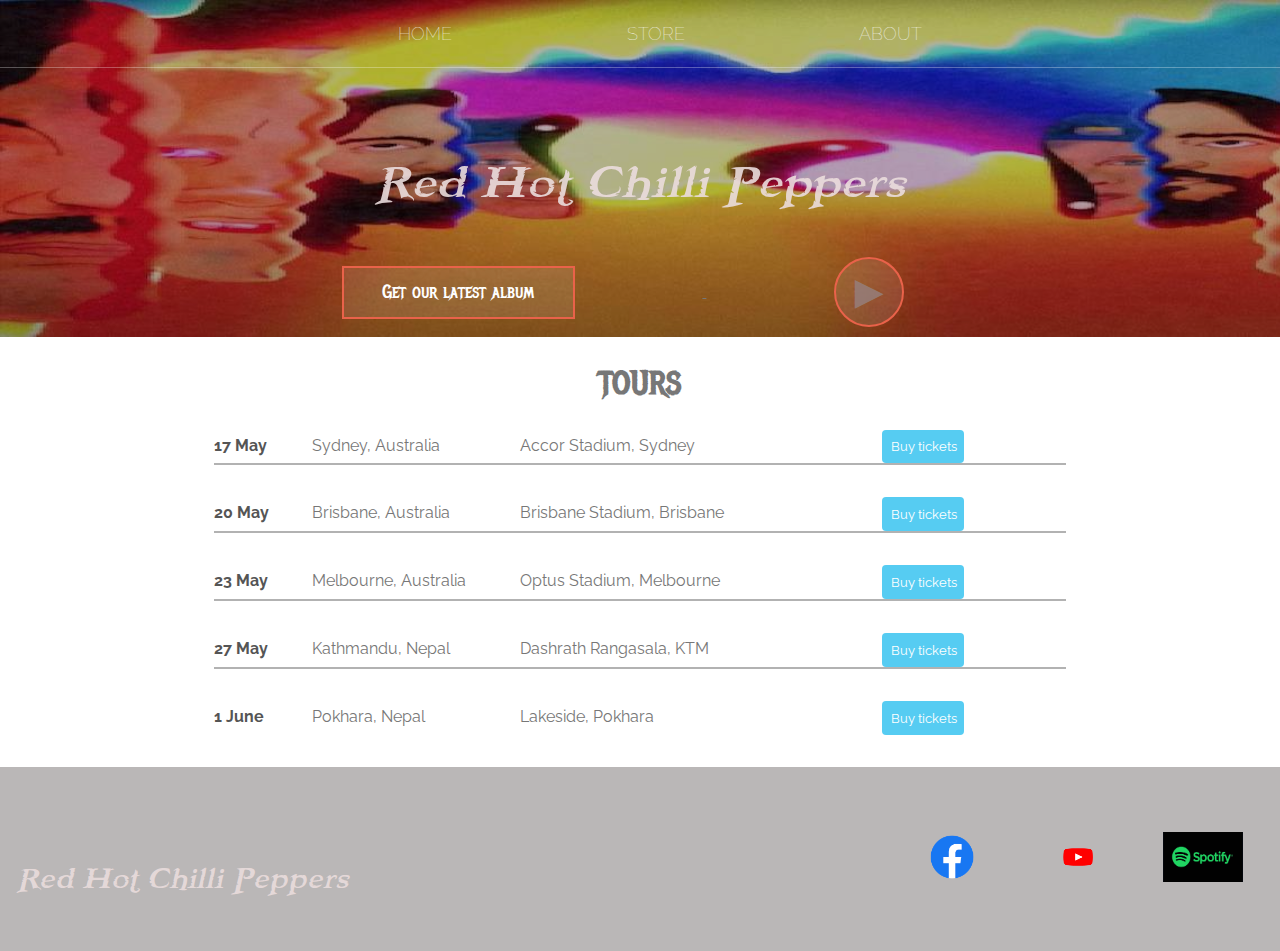
<file: index.html>
<!DOCTYPE html>
<html>
    <head>
        <title>Red Hot Chilli Peppers</title>
        <!--If this webpage was uploaded on the internet. information in the meta tag will be shown below the website-->
        <meta name="description" content="Red Hot Chilli Peppers">
        <link rel="stylesheet" href="style.css">
    </head>
    <body>
        <header class="main-header">
            <nav class="nav main-nav">
                <ul>
                    <li><a href = "index.html">HOME</a></li>
                    <li><a href="store.html">STORE</a></li>
                    <li><a href="about.html">ABOUT</a></li>
                </ul>
            </nav>
            <h1 class="band-name band-name-large">Red Hot Chilli Peppers</h1>
            <div class="container">
                <a href="https://au.rarevinyl.com/products/red-hot-chili-peppers-return-of-the-dream-canteen-recycled-coloured-vinyl-sealed-uk-2-lp-vinyl-record-double-093624865414-806440?utm_source=GoogleAds-AU&utm_medium=PPC&utm_campaign=GS-RV&gclid=Cj0KCQjwi46iBhDyARIsAE3nVrZSGyXgr6bOAzHaRIvlBaegSqO2ob21AQFjbnTx2sHg3tU58DG8n70aAizwEALw_wcB",
                target="_blank">
                <button class= "btn album-btn" type="button">Get our latest album</button>
                </a>
                <button class="btn album-btn play-btn" type="button" tooltip="Play our albums">&#9658;</button>
            </div>
            
            
            
        </header>
        <section class="content-section container">
            <h2 class="section-header">TOURS</h2>
            <div>
                <div class="tour-row">
                    <span class="tour-items tour-date">17 May</span>
                    <span class="tour-items tour-place">Sydney, Australia</span>
                    <span class="tour-items tour-venue">Accor Stadium, Sydney</span>
                    <button type="button" class="btn tour-items primary-button">Buy tickets</button>                    
                </div>
                <div class="tour-row">
                    <span class="tour-items tour-date">20 May</span>
                    <span class="tour-items tour-place">Brisbane, Australia</span>
                    <span class="tour-items tour-venue">Brisbane Stadium, Brisbane</span>
                    <button type="button" class="btn tour-items primary-button">Buy tickets</button>                    
                </div>
                <div class="tour-row">
                    <span class="tour-items tour-date">23 May</span>
                    <span class="tour-items tour-place">Melbourne, Australia</span>
                    <span class="tour-items tour-venue">Optus Stadium, Melbourne</span>
                    <button type="button" class="btn tour-items primary-button">Buy tickets</button>                    
                </div>
                <div class="tour-row">
                    <span class="tour-items tour-date">27 May</span>
                    <span class="tour-items tour-place">Kathmandu, Nepal</span>
                    <span class="tour-items tour-venue">Dashrath Rangasala, KTM</span>
                    <button type="button" class="btn tour-items primary-button">Buy tickets</button>                    
                </div>
                <div class="tour-row">
                    <span class="tour-items tour-date">1 June</span>
                    <span class="tour-items tour-place">Pokhara, Nepal</span>
                    <span class="tour-items tour-venue">Lakeside, Pokhara</span>
                    <button type="button" class="btn tour-items primary-button">Buy tickets</button>                    
                </div>

                
            </div>
        </section>
        <footer class="main-footer">
            <div class="main-footer-container">
                <h3 class="band-name band-name-footer">Red Hot Chilli Peppers</h3>
                    <ul class="nav footer-list">
                        <li>
                            <a href="https://facebook.com", target="_blank">
                                <img src="images/FB.png" alt="Facebook" width="80px" height ="50px">
                            </a>
                        </li>
                        <li>
                            <a href="https://youtube.com", target="_blank">
                                <img src="images/YT.png" alt="Youtube" width="80px" height ="50px">
                            </a>
                        </li>
                        <li>
                            <a href="https://spotify.com", target="_blank">
                                <img src="images/Spotify.jpg" alt="Spotify" width="80px" height ="50px">
                            </a>
                        </li>
                    </ul>
            </div>
        </footer>
    </body>
</html>
</file>
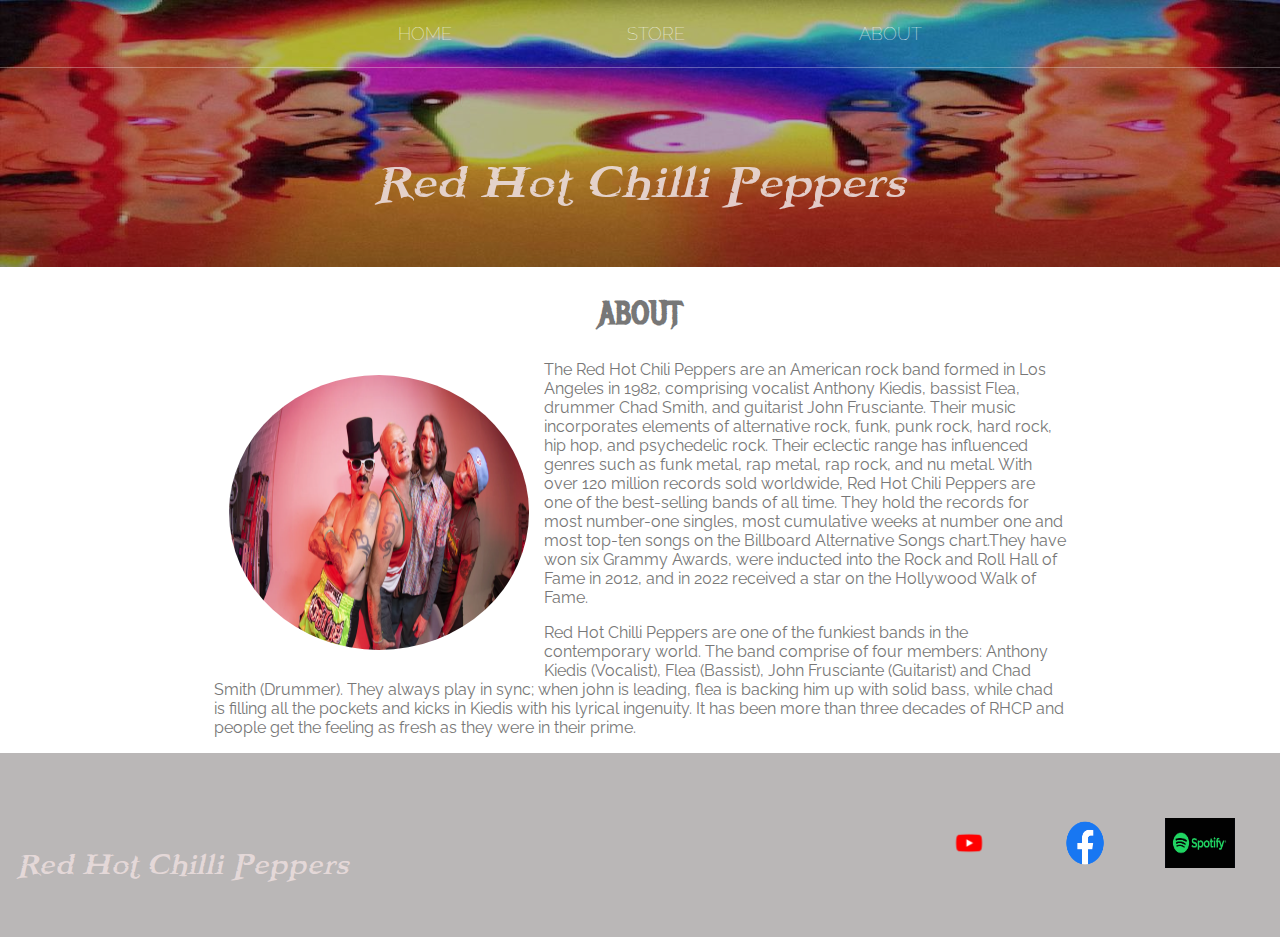
<file: about.html>
<!DOCTYPE html>
<html>
    <head>
        <title>Red Hot Chilli Peppers | About</title>
        <!--If this webpage was uploaded on the internet. information in the meta tag will be shown below the website-->
        <meta name="description" content="Red Hot Chilli Peppers">
        <link rel="stylesheet" href="style.css">
    </head>
    <body>
        <header class="main-header">
            <nav class="nav main-nav">
                <ul>
                    <li><a href = "index.html">HOME</a></li>
                    <li><a href="store.html">STORE</a></li>
                    <li><a href="about.html">ABOUT</a></li>
                </ul>                
            </nav>
            <h1 class="band-name band-name-large">Red Hot Chilli Peppers</h1>
        </header>
        <section class="content-section container">
            <h2 class="section-header">ABOUT</h2>
            <img class="band-image" src="images/RHCP.png">
            <p>The Red Hot Chili Peppers are an American rock band formed in Los Angeles in 1982,
            comprising vocalist Anthony Kiedis, bassist Flea, drummer Chad Smith, and guitarist John Frusciante. 
            Their music incorporates elements of alternative rock, funk, punk rock, hard rock, hip hop, and psychedelic rock. 
            Their eclectic range has influenced genres such as funk metal, rap metal, rap rock, and nu metal.
            With over 120 million records sold worldwide, Red Hot Chili Peppers are one of the best-selling bands of all time.
            They hold the records for most number-one singles, most cumulative weeks at number one and most top-ten songs
            on the Billboard Alternative Songs chart.They have won six Grammy Awards, were inducted into the Rock and Roll 
            Hall of Fame in 2012, and in 2022 received a star on the Hollywood Walk of Fame.</p>
            
            <p>Red Hot Chilli Peppers are one of the funkiest bands in the contemporary world.
            The band comprise of four members: Anthony Kiedis (Vocalist), Flea (Bassist), John Frusciante (Guitarist) and Chad Smith (Drummer). 
            They always play in sync; when john is leading, flea is backing him up
            with solid bass, while chad is filling all the pockets and kicks in Kiedis with his lyrical ingenuity.
            It has been more than three decades of RHCP and people get the feeling as fresh as they were in their prime.
            </p>
        </section>
        <footer class="main-footer">   
            <div class=" main-footer-container">
                <h3 class="band-name band-name-footer">Red Hot Chilli Peppers</h3>
                <ul class="nav footer-nav">
                    <li>
                        <a href="https://www.youtube.com/channel/UCEuOwB9vSL1oPKGNdONB4ig", target="_blank">
                            <img class="logo" src="images/YT.png" alt="Youtube">
                        </a>
                    </li>
                    <li>
                        <a href="https://facebook.com", target="_blank">
                            <img class="logo" src="images/FB.png" alt="Facebook" >
                        </a>
                    </li>
                    
                    <li>
                        <a href="https://spotify.com", target="_blank">
                            <img class="logo" src="images/Spotify.jpg" alt="Spotify" >
                        </a>
                    </li>
                </ul>
            </div>         
                
        </footer>
    </body>
</html>
</file>
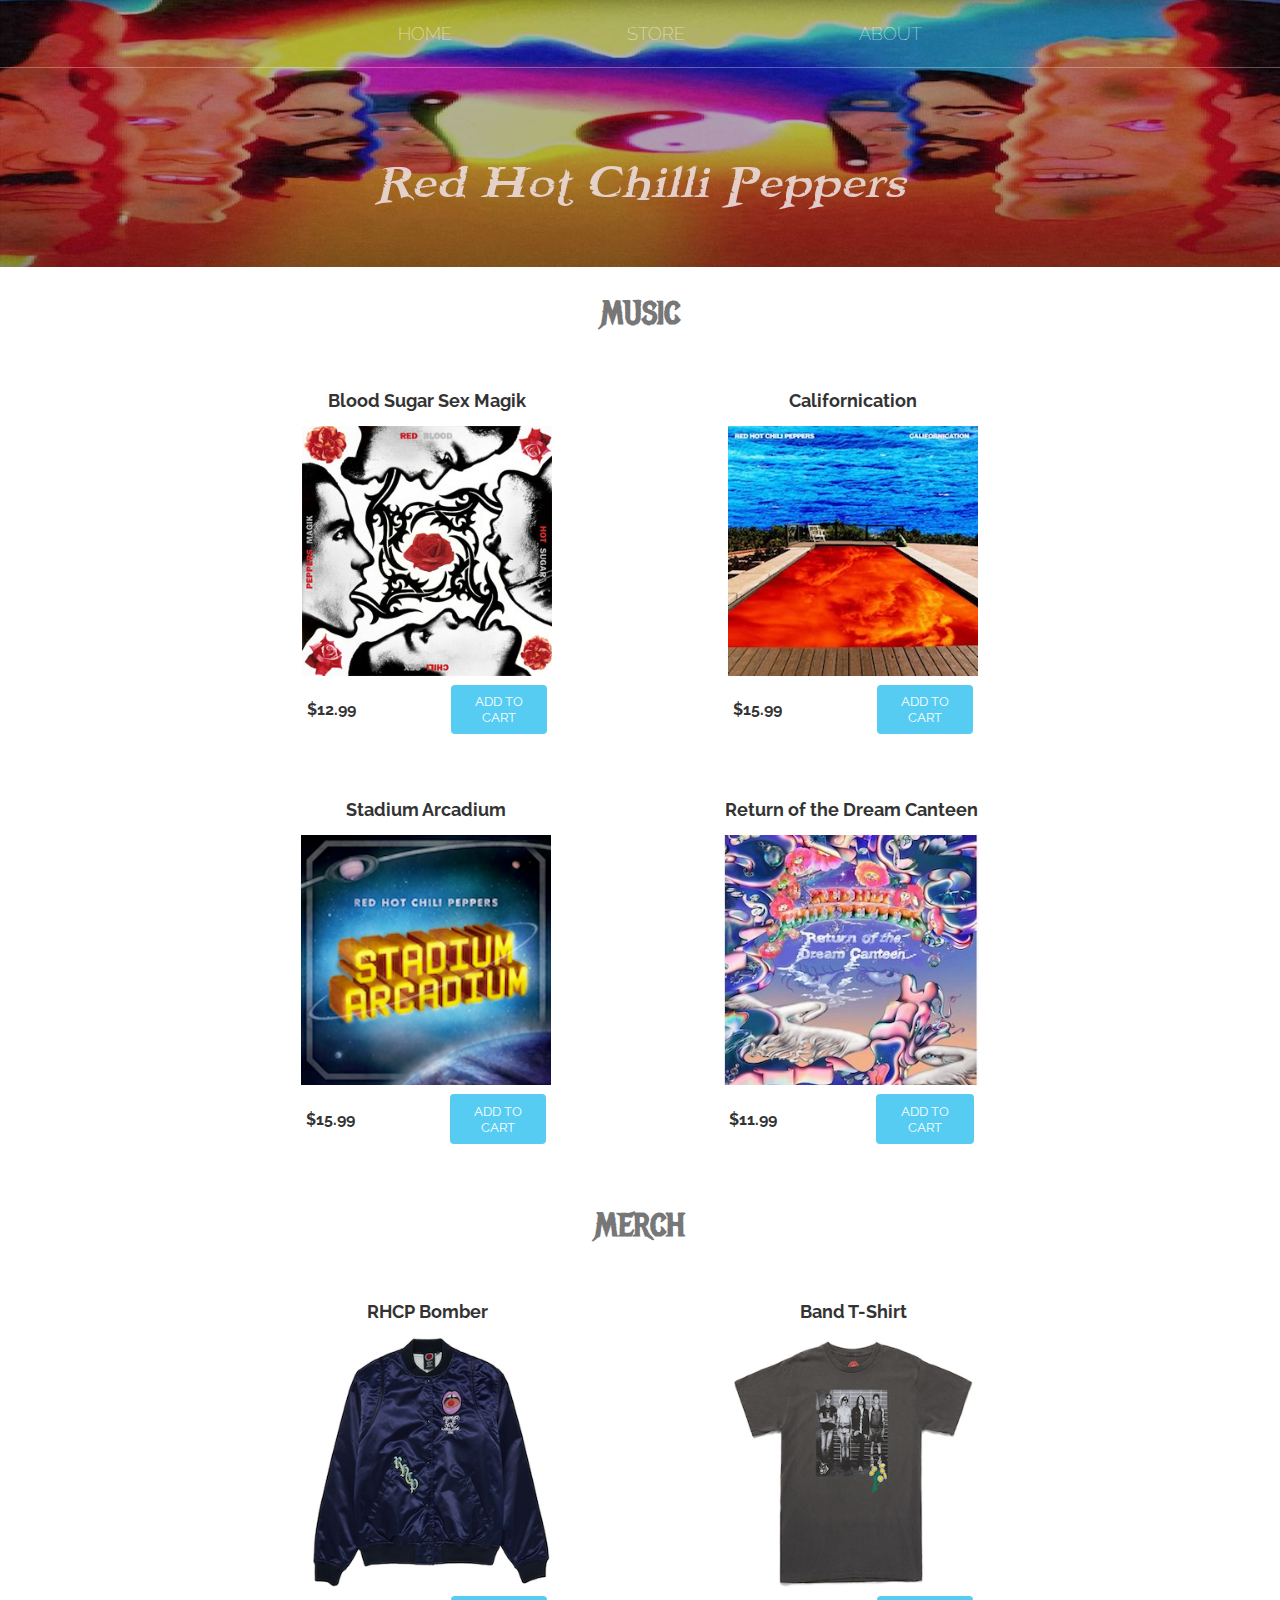
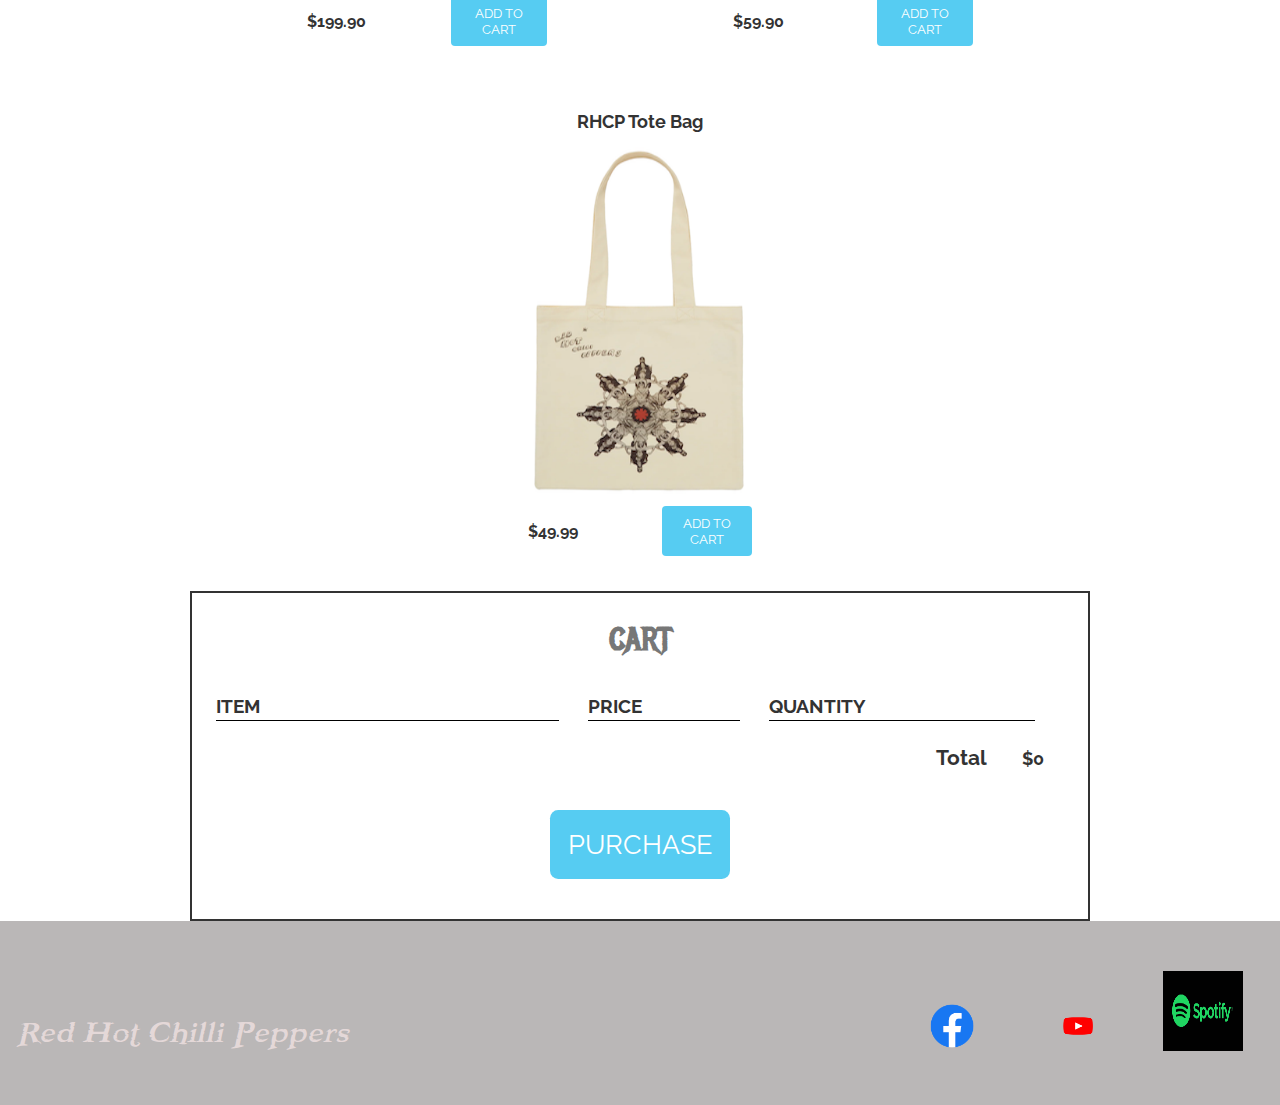
<file: store.html>
<!DOCTYPE html>
<html>
    <head>
        <title>Red Hot Chilli Peppers | Store</title>
        <meta name="viewport" content="width=device-width, initial-scale=1.0">
        <!--If this webpage was uploaded on the internet. information in the meta tag will be shown below the website-->
        <meta name="description" content="Red Hot Chilli Peppers">
        <link rel="stylesheet" href="style.css" />
        <script src="store.js" async></script> <!--async will download store.js in the background while 
                                                    all the other contents are being downloaded. -->
    </head>
    <body>
        <header class="main-header">
            <nav class="nav main-nav">
                <ul>
                    <li><a href = "index.html">HOME</a></li>
                    <li><a href="store.html">STORE</a></li>
                    <li><a href="about.html">ABOUT</a></li>
                </ul>
            </nav>
            <h1 class="band-name band-name-large">Red Hot Chilli Peppers</h1>
        </header>
        <section class="container content-section">
            <h2 class="section-header">MUSIC</h2>
            <div class="store-items">
                <div class="store-item"> 
                    <span class="store-item-title">Blood Sugar Sex Magik</span>
                    <img class="store-item-img" src="images/BSSM.jpg">
                    <div class="store-item-details">
                        <span class="store-item-price">$12.99</span>
                        <button class="btn primary-button store-item-btn"role="button" class="btn">ADD TO CART</button>
                    </div>
                </div>
                <div class="store-item">
                    <span class="store-item-title">Californication</span>
                    <img class="store-item-img" src="images/Californication.jpg">
                    <div class="store-item-details">
                        <span class="store-item-price">$15.99</span>
                        <button class="btn primary-button store-item-btn"role="button">ADD TO CART</button>
                    </div>
                </div>
                <div class="store-item">
                    <span class="store-item-title">Stadium Arcadium</span>
                    <img class="store-item-img" src="images/stadium-arcadium.png">
                    <div class="store-item-details">
                        <span class="store-item-price">$15.99</span>
                        <button class="btn primary-button store-item-btn" role="button">ADD TO CART</button>
                    </div>
                </div>
                <div class="store-item">
                    <span class="store-item-title">Return of the Dream Canteen</span>
                    <img class="store-item-img" src="images/ROTDC.jpg">
                    <div class="store-item-details">
                        <span class="store-item-price">$11.99</span>
                        <button class="btn primary-button store-item-btn"role="button">ADD TO CART</button>
                    </div>
                </div>
            </div>
        </section>
        <section class="container content-section">
            <h2 class="section-header">MERCH</h2> 
            <div class="store-items">
                <div class="store-item">
                    <span class="store-item-title">RHCP Bomber</span>
                    <img class="store-item-img" src="images/Bomber.png">
                    <div class="store-item-details">
                        <span class="store-item-price">$199.90</span>
                        <button class="btn primary-button store-item-btn" role="button">ADD TO CART</button>
                    </div>
                </div>
                <div class="store-item">
                    <span class="store-item-title">Band T-Shirt</span>
                    <img class="store-item-img" src="images/T.png">
                    <div class="store-item-details">
                        <span class="store-item-price">$59.90</span>
                        <button class="btn primary-button store-item-btn" role="button">ADD TO CART</button>
                    </div>
                </div>
                <div class="store-item">
                    <span class="store-item-title">RHCP Tote Bag</span>
                    <img class="store-item-img tote-bag" src="images/Tote.png">
                    <div class="store-item-details">
                        <span class="store-item-price">$49.99</span>
                        <button class="btn primary-button store-item-btn" role="button">ADD TO CART</button>
                    </div>
                </div>
            </div>
            
        </section>
        <section class="container content-section main-cart">
            <h2 class="section-header">CART</h2>
            <div class="cart-row">
                <span class="cart-item cart-header cart-column">ITEM</span>
                <span class="cart-price cart-header cart-column">PRICE</span>
                <span class="cart-quantity cart-header cart-column">QUANTITY</span>                
            </div>
            <div class="cart-items">
                
            </div>
            
            
            <div class="cart-row cart-total">
                <span class="total">Total</span>
                <span class="total-price">$0</span>
            </div>
            <button class="btn primary-button purch-btn" role="button">PURCHASE</button>
            
            
        </section>
        
        <footer class="main-footer">
            <div class="main-footer-container">
                <h3 class="band-name band-name-footer">Red Hot Chilli Peppers</h3>
                <ul class="nav">
                    <li>
                        <a href="https://facebook.com", target="_blank">
                            <img src="images/FB.png" alt="Facebook" width="80px" height ="50px">
                        </a>
                    </li>
                    <li>
                        <a href="https://youtube.com", target="_blank">
                            <img src="images/YT.png" alt="Youtube" width="80px" height ="50px">
                        </a>
                    </li>
                    <li>
                        <a href="https://spotify.com", target="_blank">
                            <img src="images/Spotify.jpg" alt="Spotify" width="80px" height ="80px">
                        </a>
                    </li>
                </ul>
            </div>
        </footer>
    </body>
</html>
</file>
<file: style.css>
@import url("https://fonts.googleapis.com/css?family=Raleway:300,400");
@import url("https://fonts.googleapis.com/css?family=Metal Mania");

@font-face {
    font-family: "BOOTERFF";
    src: url("fonts/BOOTERFF.ttf");
}


* {
    box-sizing: border-box;
    font-family: Raleway;
    color: #777;
}


@font-face {
    font-family: "Abel-Regular";
    src: url("fonts/Abel-Regular.ttf");
}

html, body{  
    /*This removes the space between header and main html*/
    margin: 0px;
    padding: 0px;
}
.nav ul{  /*This removes space created by ul between header and main html*/
    margin: 0px;
}

.nav li{
    display: inline; /*To display the list of navs on the same line unlike looking like list*/
}

.nav a{
    display: inline-block;
    margin: 1em;
    padding: .3em;
    color: white;
    text-decoration: none; /*Removes underlines and stuffs*/
}
.nav a:hover{
    background-color: rgba(124, 109, 109, 0.7); /*bg color when user is hovering over*/
}

.main-nav{
    text-align: center;
    font-size: 1.1em;
    font-weight: lighter;
    border-bottom: 1px solid rgba(255, 255, 255, .3); /*Creates an underline at the bottom of the nav*/
}

.main-nav li{
    padding: 0 5%;  /*padding 0 up and down, 5% left and right*/
}
.main-header{
    background-color: rgba(0, 0, 0, .3);
    background-image: url("images/psyche.jpg");
    background-blend-mode:multiply;
    background-size: cover;
    padding-bottom: 10px;
}

.band-name{
    color: rgba(235, 221, 221, 0.9);
    text-align: center;
    font-size: 4em;
    font-family: "BOOTERFF";
    font-weight: lighter;
    font-style: normal;
    padding-top: 40px;
}

.band-name-large{
    font-size: 4em;
}

.section-header{
    font-family: "Metal Mania";
    text-align: center;
    font-size: 2em;
    font-weight: #777; 
}

.content-section{
    margin: 1em; /*separates the content section from others*/
}

.container{
    max-width: 900px; /*Contents inside the containers does not grow as per the screen*/
    margin: 0 auto; /*0 margin top and bottom, auto left and right
                        So content always remain at the center*/
    padding: 0 1.5em; /*Give a bit of space on leftand right*/
}

.band-image{
    width: 300px;
    height: 275px;
    float: left; /*Floats the image to the left*/
    margin: 15px; /*Margin of 15px on all sided*/
    border-radius: 50%; /*Radius of 50% from center one side to another*/
}


.main-footer{
    background-color:rgba(27, 17, 17, 0.3);
    color: white;
    padding: 0.25em 0;

}


.band-name-footer{
    font-size: 2.5em;
}


.main-footer-container{
    display: flex; /*Using the flexbox to display contents side by side*/
    align-items: center; /*Aligns all the items to center*/
    margin: .5em;
    padding: 0 .5em;
}

.main-footer-container ul{
    flex-grow: 1; /*allows the content to go as far as possible*/
    text-align: end; /*pushes the content to the end*/
}


.footer-nav{
    padding: 0 .5em;
}

.logo{
    width: 70px;
    height: 50px;
}

.btn{
    text-align: center;
    vertical-align: middle;
    padding: .67em;
    cursor: pointer;  
}

.album-btn{
    margin: 0 15% 0 15%;
    color: white;
    border: 2px solid rgb(233, 98, 74);
    background-color: rgba(255, 255, 255, .1);
    border-radius: 0;
    font-family: "Metal Mania";
    font-size: 1.2em;
    font-weight: lighter;
    padding-left: 2em;
    padding-right: 2em;
}

.album-btn:hover{
    background-color: rgba(255, 255, 255, .3);
}

.play-btn{
                    /*Since button is not a block, it'll align left.
                    To align it to center, we display it as a block*/
   font-size: 4em;
   border-radius: 50%; 
   color: rgba(150, 125, 121, 0.9);
   padding: 0;
   font-size: 3em;

   width: 70px;
   height: 70px;

}

.tour-row{
    margin-bottom: 2em;
    border-bottom: 2px solid rgba(0, 0, 0, .3);
}

.tour-row:last-child{ /*To remove border-bottom from last line*/
    border-bottom: none;
}

.tour-items{
    display: inline-block;
    padding-right:.5em;
}

.tour-date{
    color: #555;
    font-weight: bold;
    width: 11%;
}

.tour-place{
    width: 24%;
}
.tour-venue{
    width: 42%;
}
.primary-button{
    max-width: 19%; /*max-width instead of width so that btn does not increase with size*/
}
.primary-button{
    color: white;
    border-radius: .3em;
    background-color: #56ccf2;
    border: none;
}

.primary-button:hover{
    background-color: #2D9CDB;
}
/*Inside the content-section, we label the outermost div as
store-item. All the items extend that class.*/

.store-item{
    margin: 30px; /*So that items wont get too close to each other*/
}

.store-item-title{
    display: block; /*displays the content on a single line as a block*/
    width: 100%; /*It takes entire line above the image*/
    font-weight: bold; /*Makes the font slightly bolder*/
    text-align: center; /*It centers the text*/
    font-size: 1.1em;
    margin-bottom: 15px;
    color: #333;
}

.store-item-img{
    height: 250px;
}
.tote-bag{
    height: 350px;
}
.store-item-details{
    display: flex; /*display the content horizontally rather than vertically*/
    align-items: center;
    padding: 5px;
}

.store-item-price{
    flex-grow: 1; /*grows the price as big as possible*/
    color: #333;
    font-weight: bold;
}
.store-item-btn{
    max-width: 40%;
}

.store-items{
    display: flex;
    flex-wrap: wrap; /*If the items get too big, it wraps the next line if the screen is too small.
                        Or else all the items on the same line if the screen is big*/
    justify-content: space-around; /*Space between items when flexing*/
}

.cart-header{
    font-size: 1.2em;
    font-weight: bold;
    color: #333;
}

.cart-column{
    display: flex;
    align-items: center; /*Align all the items on the center*/
    border-bottom: 1px solid black;
    margin-right: 1.5em;
    padding-bottom: 3px;
    margin-top: 10px;
}

.cart-row{
    display: flex; /*display all the items on the same line*/
}

/*Align all the items as per their widths*/

.cart-item{
    width: 45%;
}
.cart-price{
    width:20%
}
.cart-quantity{
    width: 35%;
}
.cart-item-title{
    color: #333;
    font-weight: bold;
    margin-left: .5em;
}
.cart-item-price{
    color: #333;
    font-weight: bold;
}
.cart-img{
    height: 75px;
    width: auto;
}
.cart-input{
    height: 27px;
    width: 43px;
    color: #333;
    background-color: #eee;
    border: 1px solid #2D9CDB;
    border-radius: .3em;
    margin-right: .2em;

}


.cart-row:last-child{  /*First put the all the cart-row in a div
                        And then select the last child to add BB*/
    border-bottom: 1px solid black;
}

.cart-row:last-child .cart-column{ /*Select the last colum to remove border*/
    border: none;
}
.cart-total{
    display: block;
    text-align: end;
    align-items: center;
    margin-top: 1.5em;
    margin-right: 20px;
}



.total{
    color: #333;
    font-size: 1.3em;
    font-weight: bold;
    margin: 1.5em;
    
}
.total-price{
    color: #333;
    font-size: 1.1em;
    font-weight: bold;
}

.remove-btn{
    color: white;
    background-color: red;
    border-radius: .3em;
    border: none;

}


.remove-btn:hover{
    background-color: rgba(223, 76, 76, 0.9);
}

.purch-btn{
    display: block;
    margin: 40px auto 40px auto;
    max-width: fit-content;
    font-size: 1.7em;
}

.main-cart{
    border: 2px solid #333;

}
</file>
